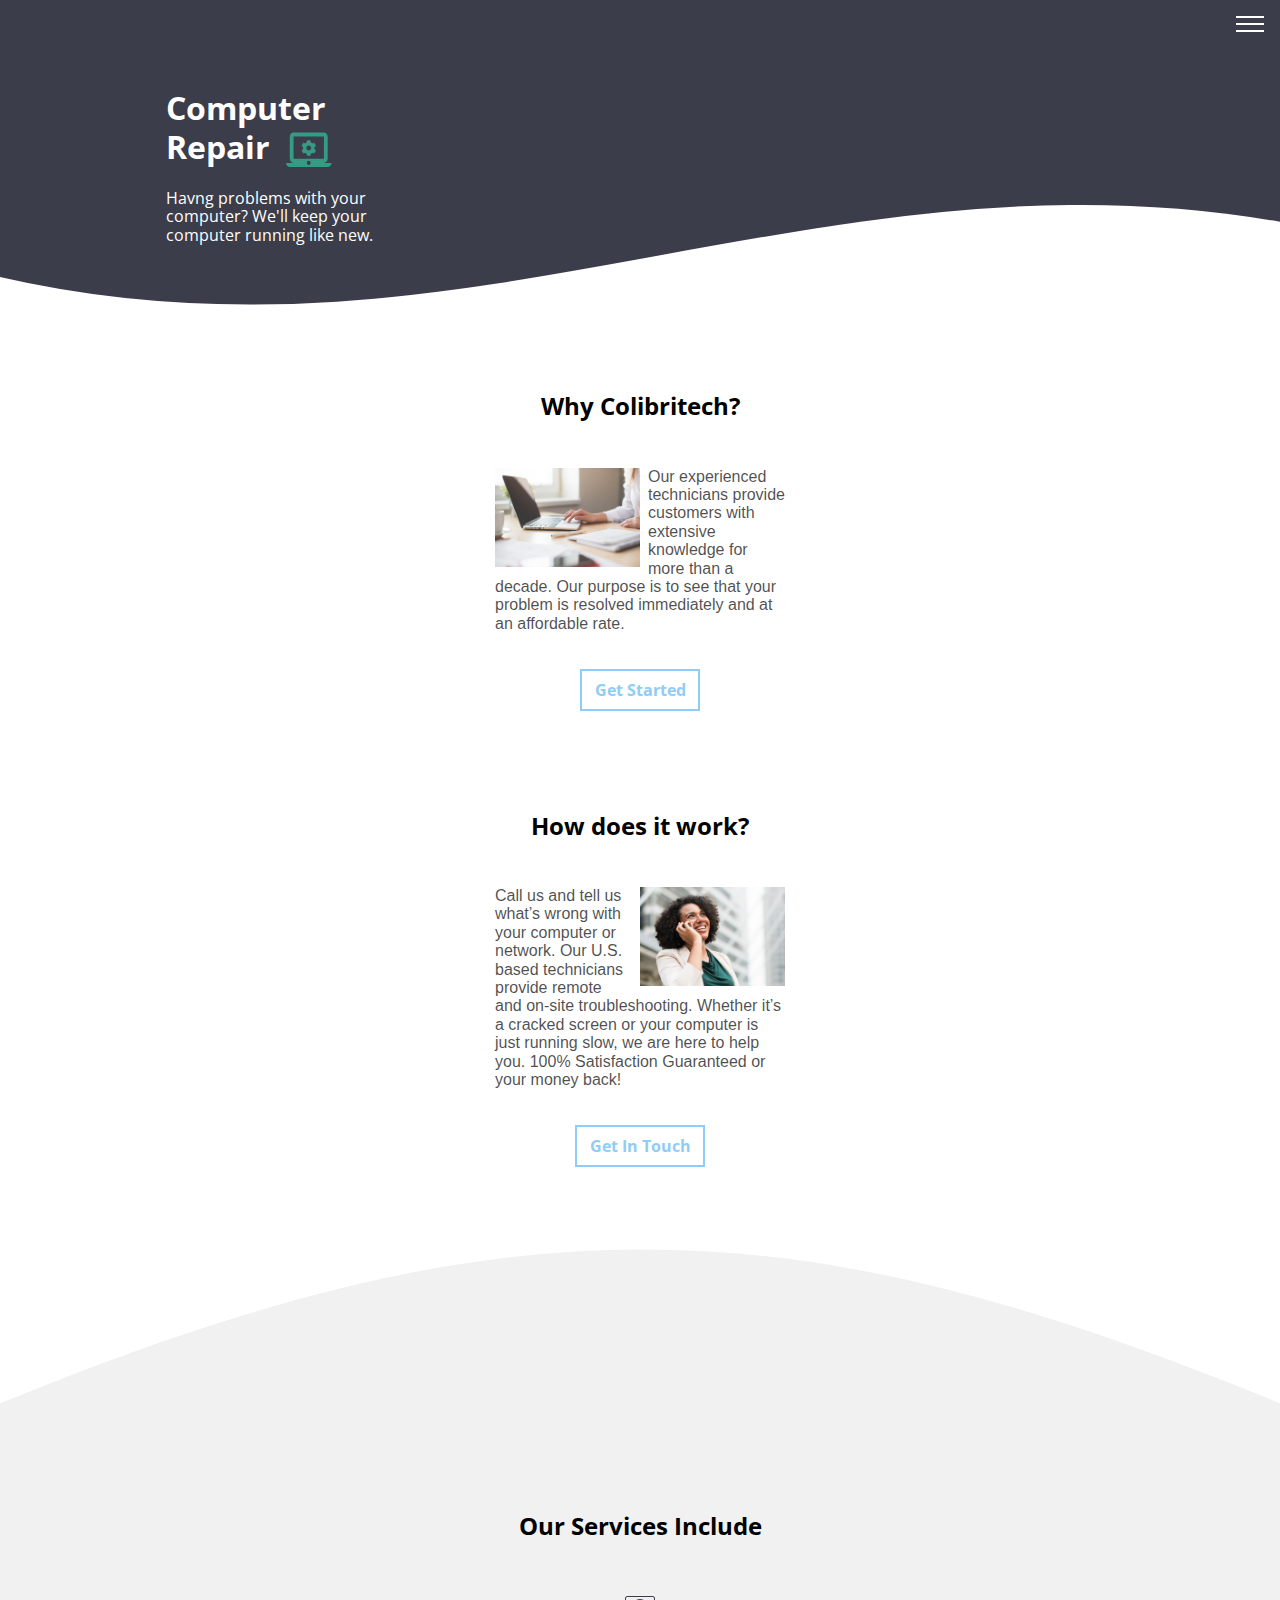
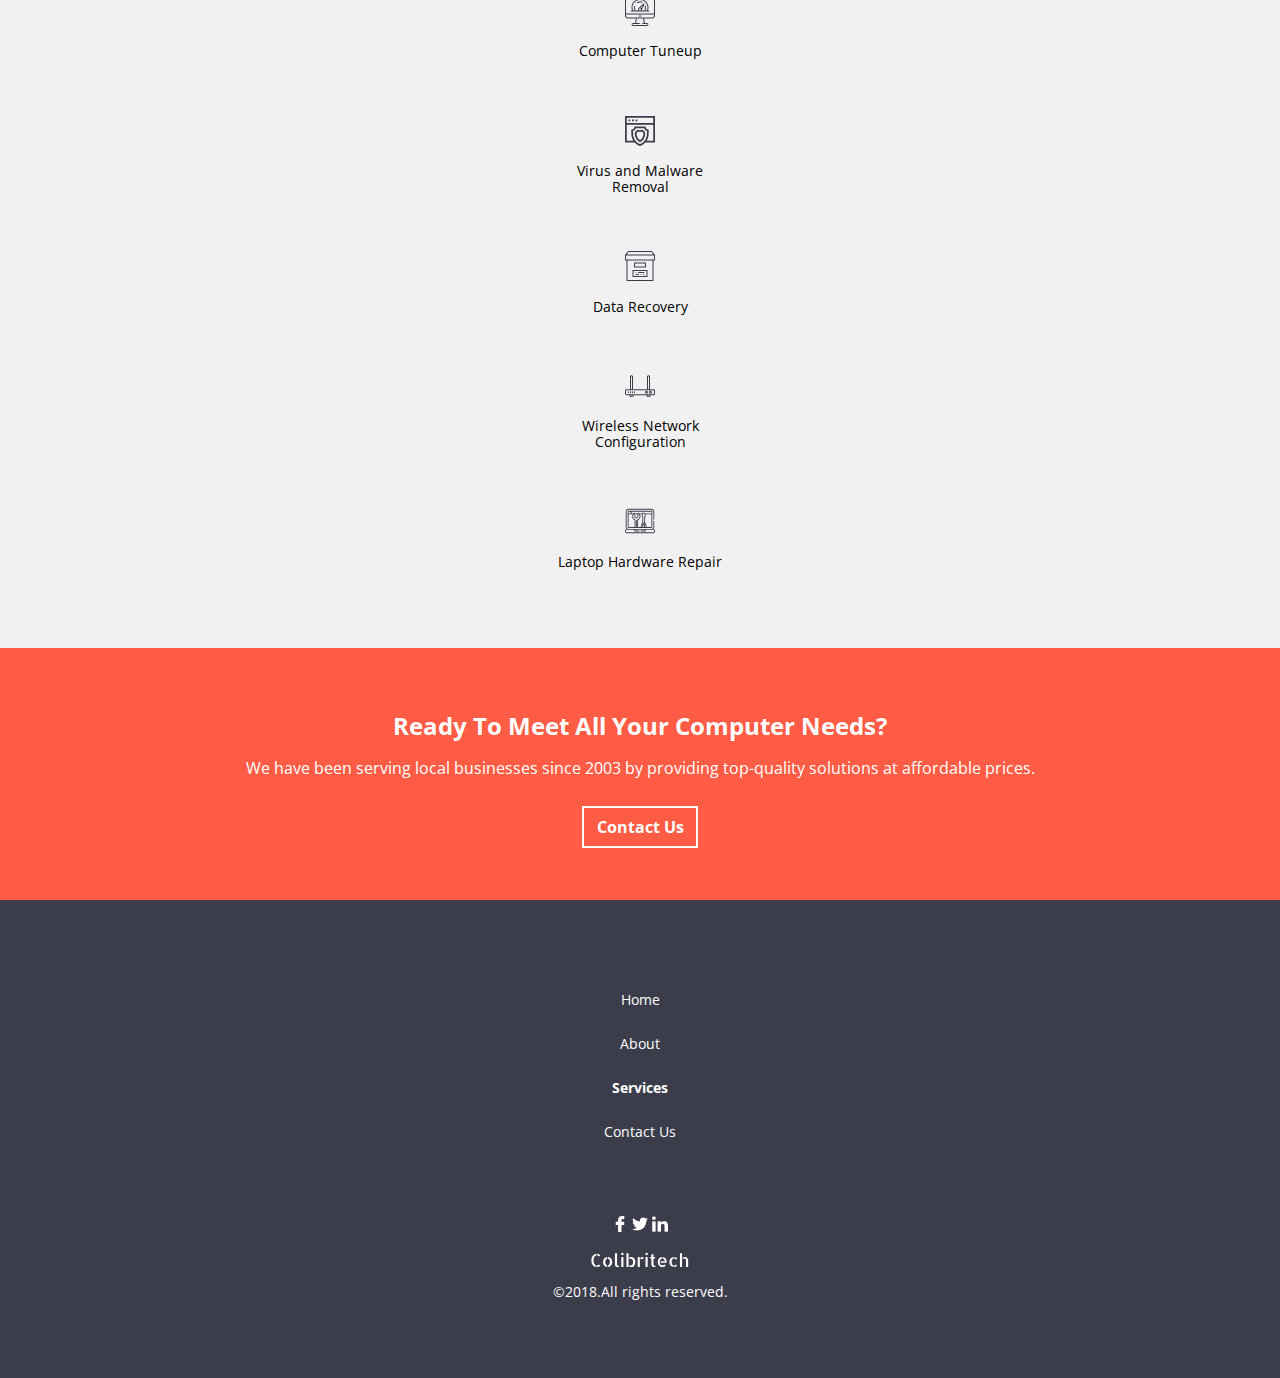
<file: computer-repair.html>
<!DOCTYPE html>
<html>
<head>
	<meta charset="utf-8">
	<meta name="viewport" content="width=device-width, initial-scale=1">
	<title>colibritech</title>
	<link rel="stylesheet" type="text/css" href="myStyle.css">
	<link href="https://fonts.googleapis.com/css?family=Open+Sans:300,500,600" rel="stylesheet">
</head>
<body>
	<div id="menu-btn" onclick="toggleMenu()">
	  <div class="bar1"></div>
	  <div class="bar2"></div>
	  <div class="bar3"></div>
	</div>
	<div id="mobile-menu">
		<ul id="list">
			<li><a href="index.html">Home</a></li>
			<li class=""><a href="#">About</a></li>
			<li class="current"><button onclick="toggle()">+</button><a href="#">Services</a></li>
			<li class="sub-links"><a href="network-support.html">Network Support</a></li>
			<li class="sub-links"><a href="computer-repair.html" class="highlight">Computer Repair</a></li>
			<li class="sub-links"><a href="web-design.html">Web Design</a></li>
			<li class="sub-links"><a href="voice-and-data.html">Voice and Data</a></li>
			<li><a href="contact-us.html">Let's Talk !</a></li>
		</ul>
	</div>
	<section class="service-intro">
		<h1>Computer <br>Repair<img src="assets/computer-repair.svg"></h1>
		<p>Havng problems with your computer? We'll keep your computer running like new.</p>
		<svg id="svg" xmlns="http://www.w3.org/2000/svg" viewBox="-300 0 950 270" >
	   	 <path d="M-314,267 C105,364 400,100 812,279" fill="none" stroke="white" stroke-width="120" stroke-linecap="round"/>
	  </svg>
	</section>
	<section class="padding content">

		<h2>Why Colibritech?</h2>
		<p class="content-text"><img src="assets/why-colibritech.jpeg" class="content-pic left">Our experienced technicians provide customers
			with extensive knowledge for more than a decade. Our purpose is to see
			that your problem is resolved immediately and at an affordable rate.
		</p>
		<div class="center-btn"><a href="#" class="button" id="network-support-btn">Get Started</a></div>
	</section>
	<section class="padding content">
		<h2>How does it work?</h2>
		<p class="content-text"><img src="assets/caller.jpeg" class="content-pic right">
			Call us and tell us what’s wrong with your computer or network.
			Our U.S. based technicians provide remote and on-site troubleshooting. 
			Whether it’s a cracked screen or your computer is just running slow, we are
			here to help you. 100% Satisfaction Guaranteed or your money back! 
		</p>
		<div class="center-btn"><a href="#" class="button" id="network-support-btn">Get In Touch</a></div>
	</section>
	<svg id="semi-circle-svg" width="366" height="69" viewBox="0 0 366 69" fill="none" xmlns="http://www.w3.org/2000/svg">
		<path d="M366 45C225.695 -12.8156 145.638 -14.5704 0 45V69H366V45Z" fill="#E5E5E5" fill-opacity="1"/>
	</svg><section class="padding content grey-bg">
		<h2>Our Services Include</h2>
		<div class="service-type">
			<img src="assets/computer-tuneup.svg">
			<p>Computer Tuneup</p>
		</div>
		<div class="service-type">
			<img src="assets/virus-protection.svg">
			<p>Virus and Malware<br>Removal</p>
		</div>
		<div class="service-type">
			<img src="assets/data-recovery.svg">
			<p>Data Recovery</p>
		</div>
		<div class="service-type">
			<img src="assets/wireless.svg">
			<p>Wireless Network<br>Configuration</p>
		</div>
		<div class="service-type">
			<img src="assets/laptop-repair.svg">
			<p>Laptop Hardware Repair</p>
		</div>
	</section>
	<section class="padding banner">
		<h2>Ready To Meet All Your Computer Needs?</h2>
		<p>We have been serving local businesses since 2003 by providing top-quality solutions at affordable prices.</p>
		<a href="#" class="button">Contact Us</a>
	</section>
	<footer>
		<a href="#">Home</a>
		<a href="#">About</a>
		<a href="#" class="bold">Services</a>
		<a href="#">Contact Us</a>
		<img src="assets/facebook-white.svg">
		<img src="assets/twitter-white.svg">
		<img src="assets/linkedIn-white.svg">
		<img src="assets/colibritech.svg" id="logo-name">
		<p>&copy;2018.All rights reserved.</p>
	</footer>
	<script type="text/javascript" src="myScripts.js"></script>
</body>
</html>
</file>
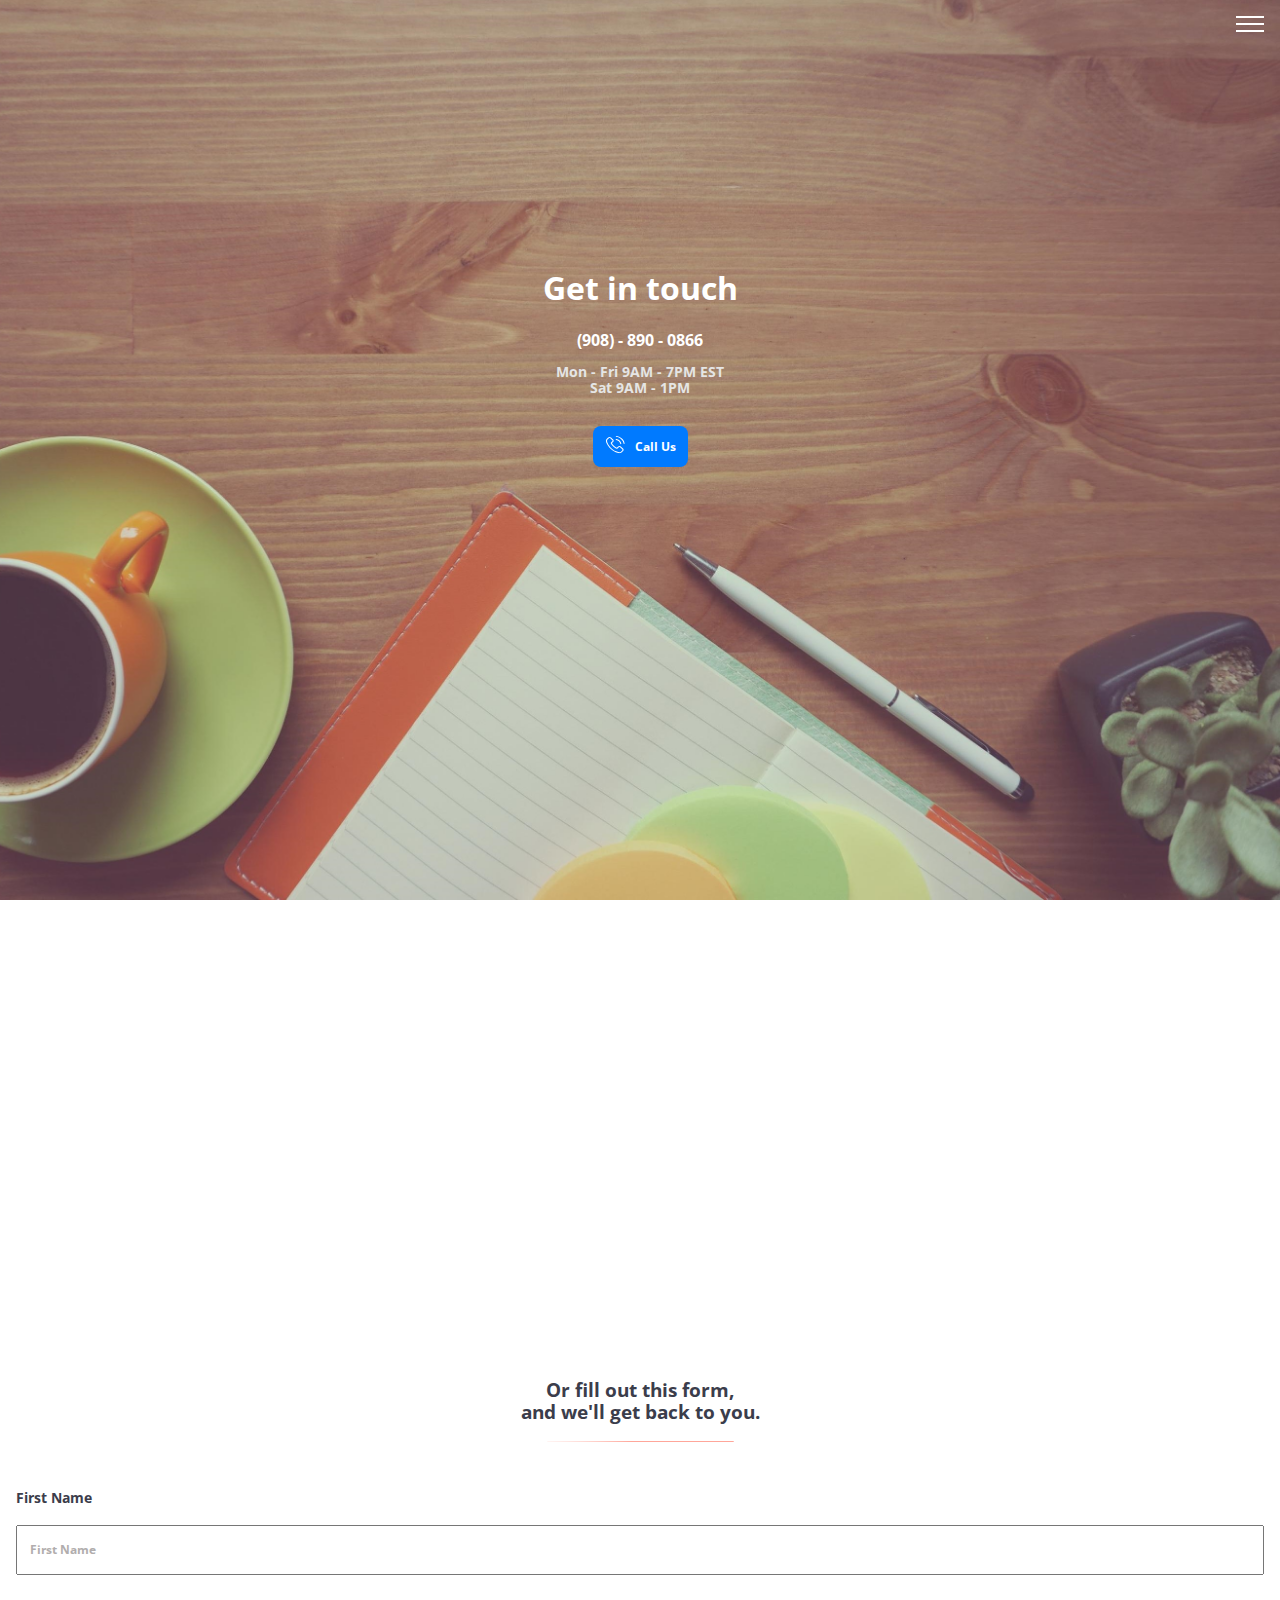
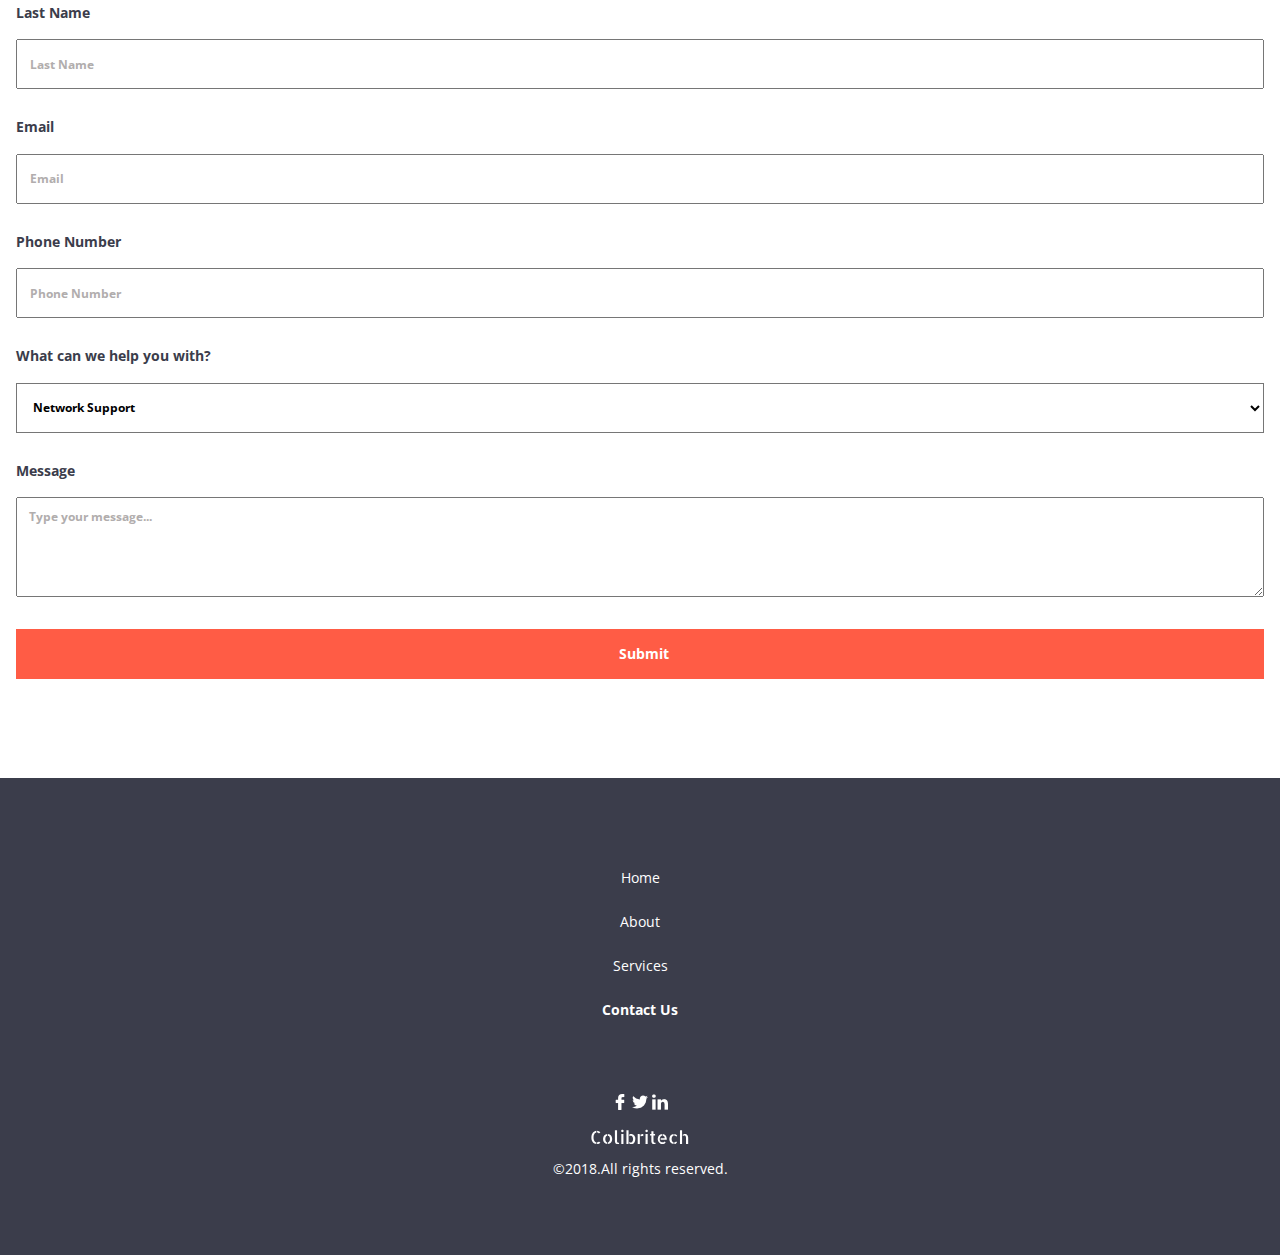
<file: contact-us.html>
<!DOCTYPE html>
<html>
<head>
	<meta charset="utf-8">
	<meta name="viewport" content="width=device-width, initial-scale=1">
	<title>colibritech</title>
	<link rel="stylesheet" type="text/css" href="myStyle.css">
	<link href="https://fonts.googleapis.com/css?family=Open+Sans:300,500,600" rel="stylesheet">
</head>
<body>
	<div id="menu-btn" onclick="toggleMenu()">
	  <div class="bar1"></div>
	  <div class="bar2"></div>
	  <div class="bar3"></div>
	</div>
	<div id="mobile-menu">
		<ul id="list">
			<li><a href="index.html">Home</a></li>
			<li><a href="#">About</a></li>
			<li><button onclick="toggle()">+</button><a href="#">Services</a></li>
			<li class="sub-links"><a href="network-support.html">Network Support</a></li>
			<li class="sub-links"><a href="computer-repair.html">Computer Repair</a></li>
			<li class="sub-links"><a href="web-design.html">Web Design</a></li>
			<li class="sub-links"><a href="voice-and-data.html">Voice and Data</a></li>
			<li class="current"><a href="contact-us.html">Let's Talk !</a></li>
		</ul>
	</div>
	<section id="contact" class="headline-container">
		<content>
			<h1>Get in touch</h1>
			<ul>
				<li id="phone-number">(908) - 890 - 0866</li>
				<li id="hours">Mon - Fri 9AM - 7PM EST<br>Sat 9AM - 1PM</li>
			</ul>
			<a href="tel:9088900866"><img src="assets/call-us-icon.svg">Call Us</a>
		</content>
	</section>
	<section id="contact-info" class="padding">

		<div class="animate">
			<img src="assets/location.svg">
			<p>75 Redwood Rd<br>Springfield, NJ 07081</p>
		</div>

		<div class="animate">
			<img src="assets/phone-number-icon.svg">
			<p>(908) - 890 - 0866</p>
		</div>

		<div class="animate">
			<img src="assets/clock.svg">
			<p>Mon - Fri 9AM - 7PM EST<br>Sat 9AM - 1PM</p>
		</div>
	</section>
	<section id="form" class="padding">
		<h3>Or fill out this form,<br> and we'll get back to you.</h3>
		<img src="assets/gradient-line.svg" id="line">
		<form action="#">

			<p>First Name</p><br>
			<input type="text" name="firstname" placeholder="First Name" required>

			<p>Last Name</p><br>
			<input type="text" name="lastname" placeholder="Last Name" required>

			<p>Email</p><br>
			<input type="email" name="email" placeholder="Email" required>

			<p>Phone Number</p><br>
			<input type="tel" name="phonenumber" placeholder="Phone Number">

			<p>What can we help you with?</p><br>
			<select name="servicelist">
				<option value="networkSupport">Network Support</option>
				<option value="webDesign">Web Design</option>
				<option value="computerRepair">Computer Repair</option>
				<option value="voiceAndData">Voice &amp; Data</option>
			</select>

			<p>Message</p><br>
			<textarea  name="message" placeholder="Type your message..."></textarea>

			<input type="submit">
		</form>
	</section>
	<footer>
		<a href="index.html">Home</a>
		<a href="#">About</a>
		<a href="#">Services</a>
		<a href="contact-us.html" class="bold">Contact Us</a>
		<img src="assets/facebook-white.svg">
		<img src="assets/twitter-white.svg">
		<img src="assets/linkedIn-white.svg">
		<img src="assets/colibritech.svg" id="logo-name">
		<p>&copy;2018.All rights reserved.</p>
	</footer>
	<script type="text/javascript" src="myScripts.js"></script>
</body>
</html>
</file>
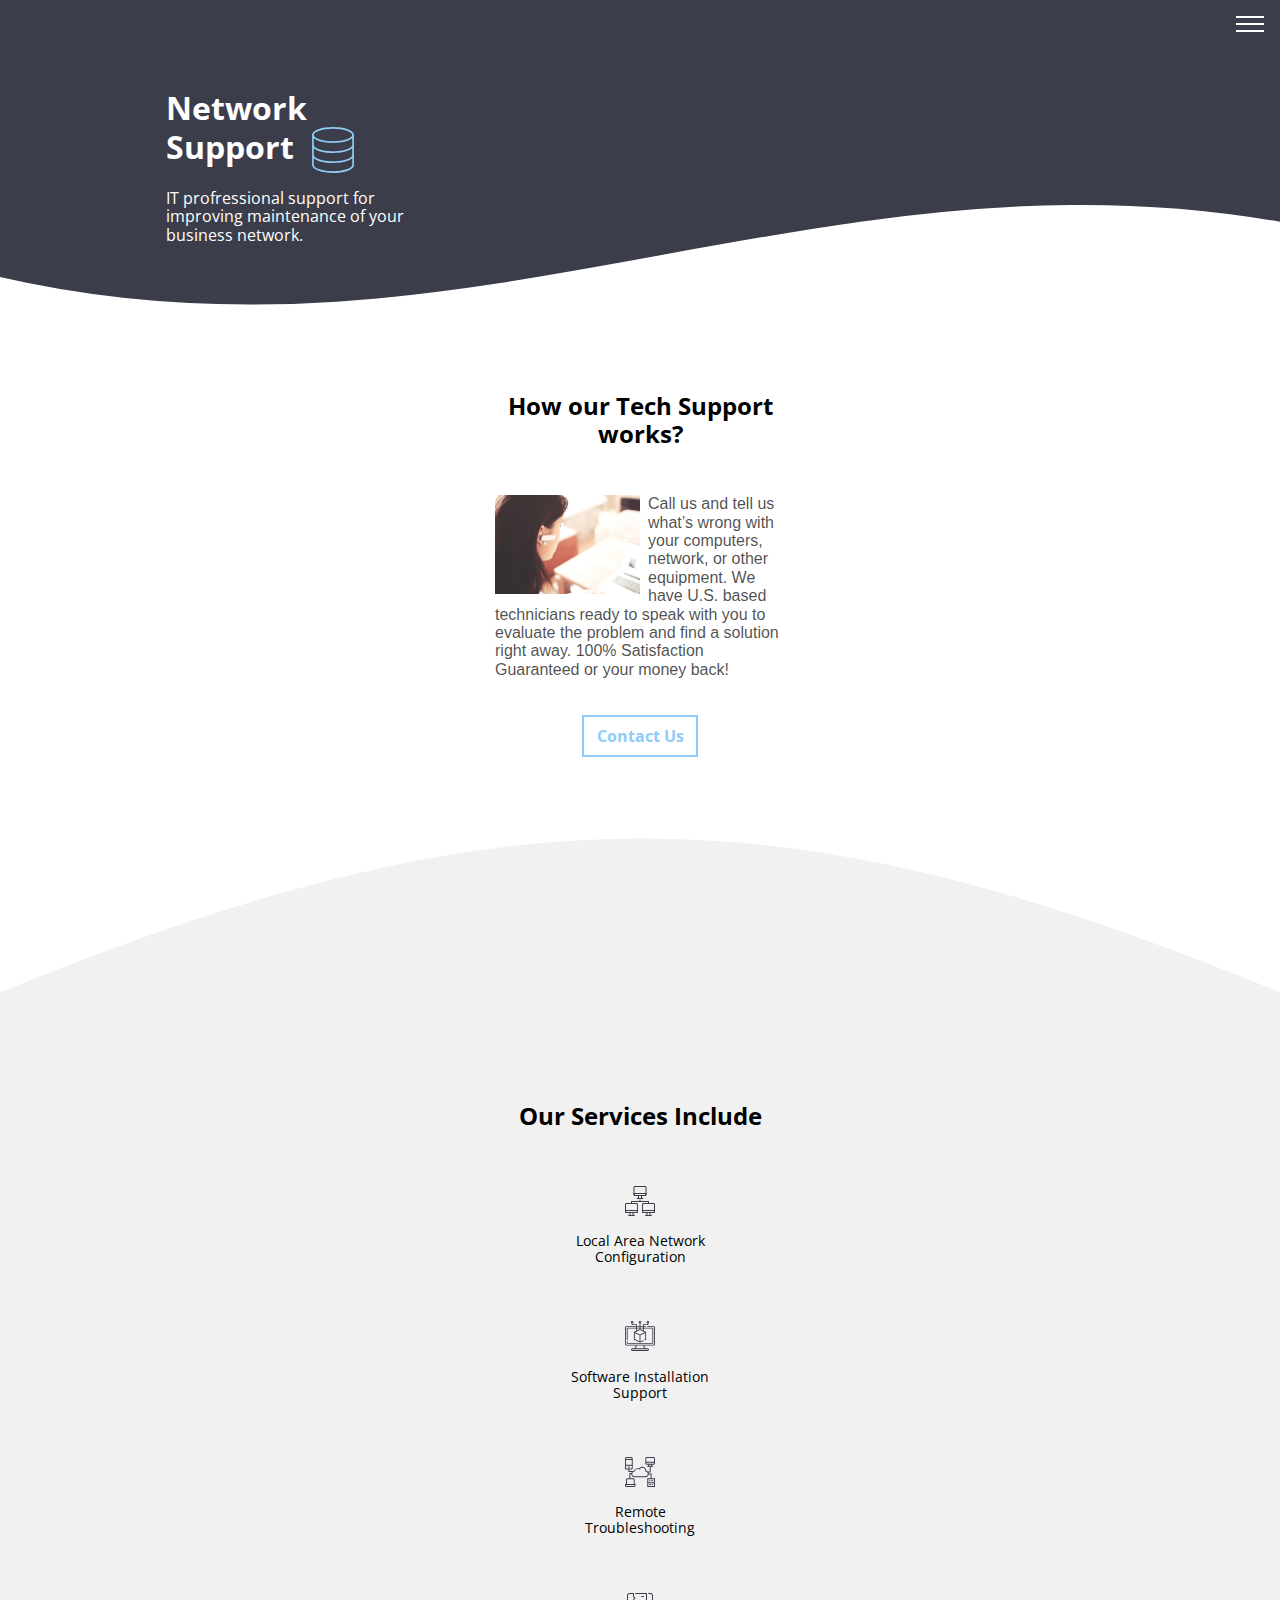
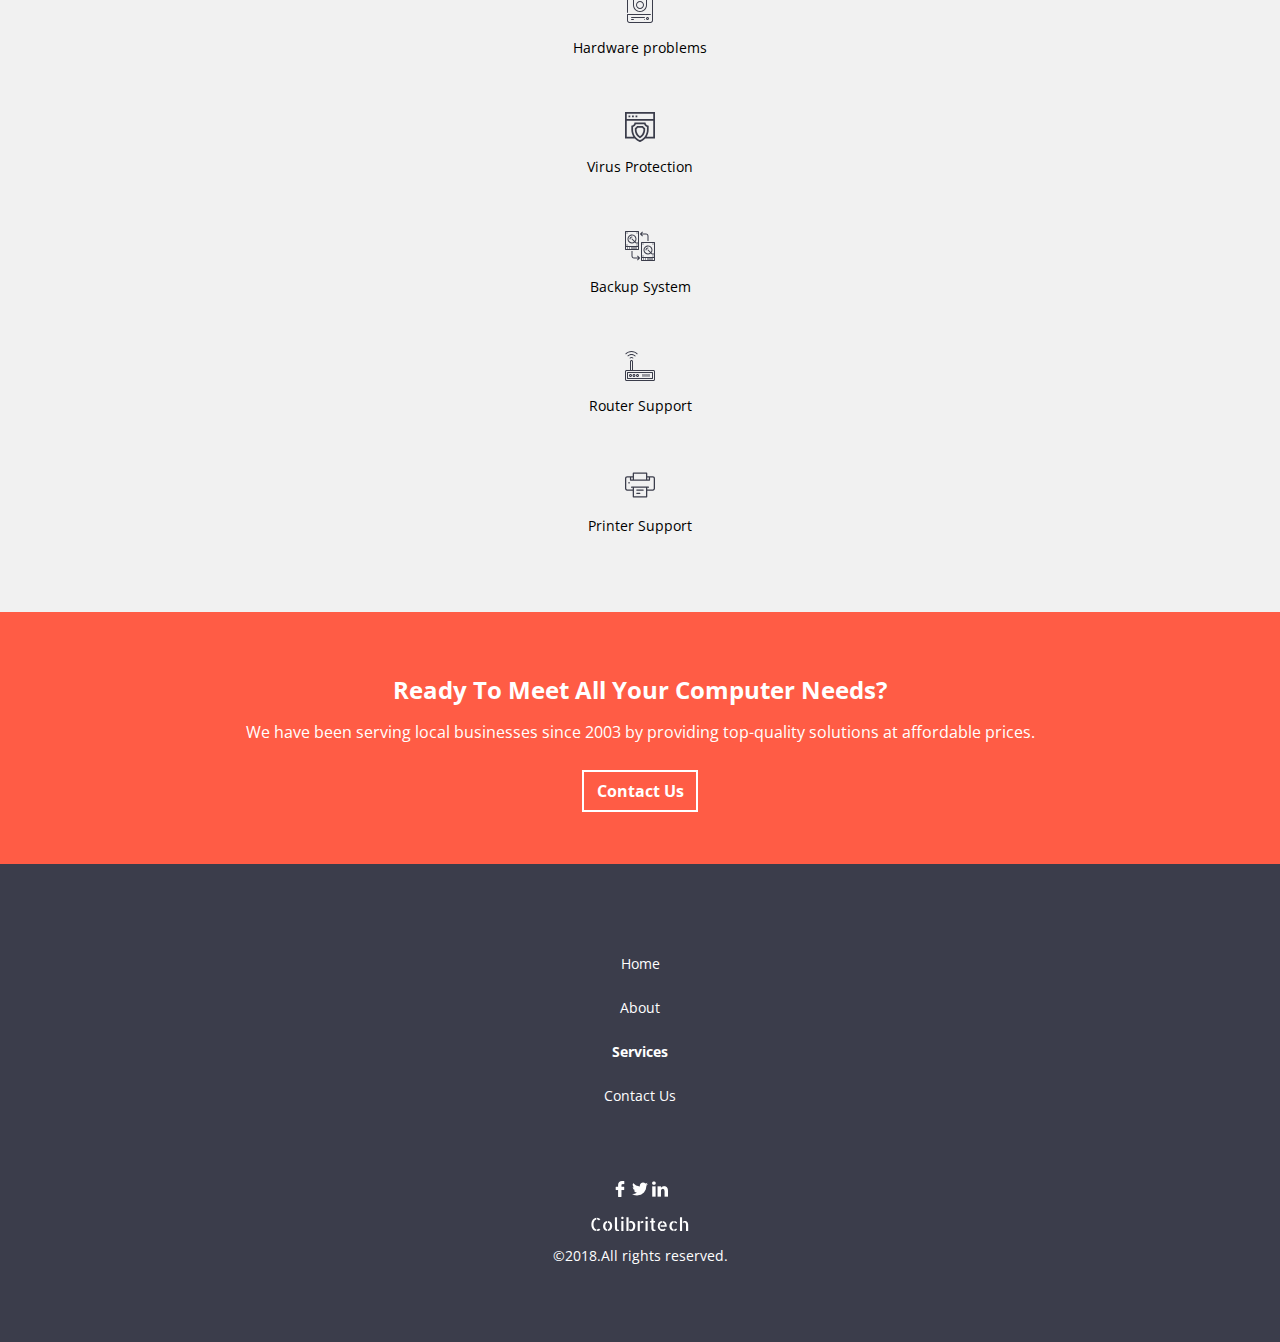
<file: network-support.html>
<!DOCTYPE html>
<html>
<head>
	<meta charset="utf-8">
	<meta name="viewport" content="width=device-width, initial-scale=1">
	<title>colibritech</title>
	<link rel="stylesheet" type="text/css" href="myStyle.css">
	<link href="https://fonts.googleapis.com/css?family=Open+Sans:300,500,600" rel="stylesheet">
</head>
<body>
	<div id="menu-btn" onclick="toggleMenu()">
	  <div class="bar1"></div>
	  <div class="bar2"></div>
	  <div class="bar3"></div>
	</div>
	<div id="mobile-menu">
		<ul id="list">
			<li><a href="index.html">Home</a></li>
			<li class=""><a href="#">About</a></li>
			<li class="current"><button onclick="toggle()">+</button><a href="#">Services</a></li>
			<li class="sub-links"><a href="network-support.html" class="highlight">Network Support</a></li>
			<li class="sub-links"><a href="computer-repair.html">Computer Repair</a></li>
			<li class="sub-links"><a href="web-design.html">Web Design</a></li>
			<li class="sub-links"><a href="voice-and-data.html">Voice and Data</a></li>
			<li><a href="contact-us.html">Let's Talk !</a></li>
		</ul>
	</div>
	<section class="service-intro">
		<h1>Network <br>Support<img src="assets/database.svg"></h1>
		<p>IT profressional support for improving maintenance of your business network.</p>
		<svg id="svg" xmlns="http://www.w3.org/2000/svg" viewBox="-300 0 950 270" >
	   	 <path d="M-314,267 C105,364 400,100 812,279" fill="none" stroke="white" stroke-width="120" stroke-linecap="round"/>
	  </svg>
	</section>
	<section class="padding content">
		<h2>How our Tech Support<br>works?</h2>
		<p class="content-text"><img src="assets/technical-support-pic.png" class="content-pic left">Call us and tell us what’s wrong with your computers, network, or other
			equipment. We have U.S. based technicians ready to speak with you to evaluate the problem and find a solution right away. 100% Satisfaction Guaranteed or your money back!
		</p>
		<div class="center-btn"><a href="#" class="button" id="network-support-btn">Contact Us</a></div>
	</section>
	<svg id="semi-circle-svg" width="366" height="69" viewBox="0 0 366 69" fill="none" xmlns="http://www.w3.org/2000/svg">
		<path d="M366 45C225.695 -12.8156 145.638 -14.5704 0 45V69H366V45Z" fill="#E5E5E5" fill-opacity="1"/>
	</svg><section class="padding content grey-bg">
		<h2>Our Services Include</h2>
		<div class="service-type">
			<img src="assets/lanConfiguration.svg">
			<p>Local Area Network<br>Configuration</p>
		</div>
		<div class="service-type">
			<img src="assets/software-installation-support.svg">
			<p>Software Installation<br>Support</p>
		</div>
		<div class="service-type">
			<img src="assets/remote-troubleshooting.svg">
			<p>Remote <br>Troubleshooting</p>
		</div>
		<div class="service-type">
			<img src="assets/hardware-problems.svg">
			<p>Hardware problems</p>
		</div>
		<div class="service-type">
			<img src="assets/virus-protection.svg">
			<p>Virus Protection</p>
		</div>
		<div class="service-type">
			<img src="assets/backup-system.svg">
			<p>Backup System</p>
		</div>
		<div class="service-type">
			<img src="assets/router-support.svg">
			<p>Router Support</p>
		</div>
		<div class="service-type">
			<img src="assets/printer-support.svg">
			<p>Printer Support</p>
		</div>

	</section>
	<section class="padding banner">
		<h2>Ready To Meet All Your Computer Needs?</h2>
		<p>We have been serving local businesses since 2003 by providing top-quality solutions at affordable prices.</p>
		<a href="#" class="button">Contact Us</a>
	</section>
	<footer>
		<a href="#">Home</a>
		<a href="#">About</a>
		<a href="#" class="bold">Services</a>
		<a href="#">Contact Us</a>
		<img src="assets/facebook-white.svg">
		<img src="assets/twitter-white.svg">
		<img src="assets/linkedIn-white.svg">
		<img src="assets/colibritech.svg" id="logo-name">
		<p>&copy;2018.All rights reserved.</p>
	</footer>
	<script type="text/javascript" src="myScripts.js"></script>
</body>
</html>
</file>
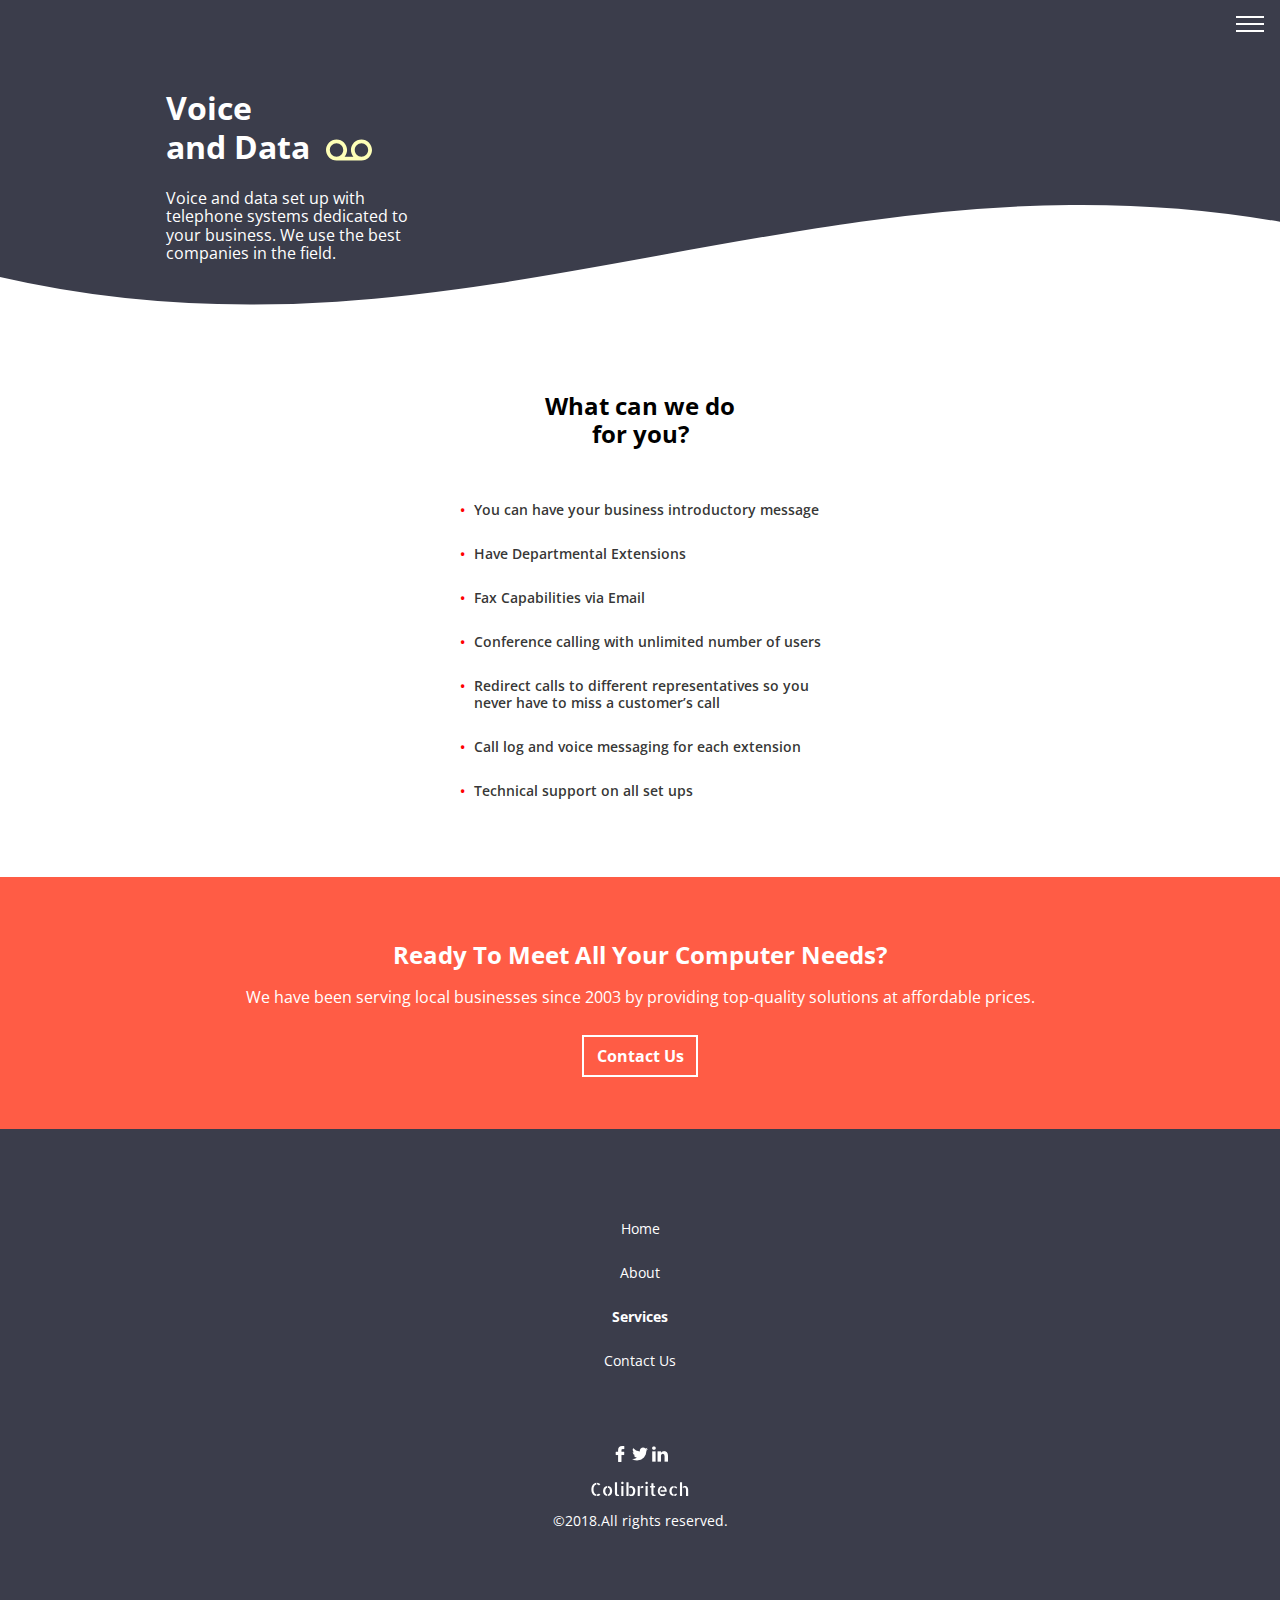
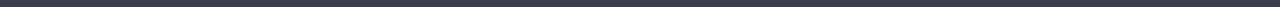
<file: voice-and-data.html>
<!DOCTYPE html>
<html>
<head>
	<meta charset="utf-8">
	<meta name="viewport" content="width=device-width, initial-scale=1">
	<title>colibritech</title>
	<link rel="stylesheet" type="text/css" href="myStyle.css">
	<link href="https://fonts.googleapis.com/css?family=Open+Sans:300,500,600" rel="stylesheet">
</head>
<body>
	<div id="menu-btn" onclick="toggleMenu()">
	  <div class="bar1"></div>
	  <div class="bar2"></div>
	  <div class="bar3"></div>
	</div>
	<div id="mobile-menu">
		<ul id="list">
			<li><a href="index.html">Home</a></li>
			<li class=""><a href="#">About</a></li>
			<li class="current"><button onclick="toggle()">+</button><a href="#">Services</a></li>
			<li class="sub-links"><a href="network-support.html">Network Support</a></li>
			<li class="sub-links"><a href="computer-repair.html">Computer Repair</a></li>
			<li class="sub-links"><a href="web-design.html">Web Design</a></li>
			<li class="sub-links"><a href="#" class="highlight">Voice and Data</a></li>
			<li><a href="contact-us.html">Let's Talk !</a></li>
		</ul>
	</div>
	<section class="service-intro">
		<h1>Voice <br>and Data<img src="assets/voicemail.svg"></h1>
		<p>Voice and data set up with telephone systems dedicated to your business. We use the best companies in the field.</p>
		<svg id="svg" xmlns="http://www.w3.org/2000/svg" viewBox="-300 0 950 270" >
	   	 <path d="M-314,267 C105,364 400,100 812,279" fill="none" stroke="white" stroke-width="120" stroke-linecap="round"/>
	  </svg>
	</section>
	<section class="padding content">
		<h2>What can we do<br>for you?</h2>
		<ul>
			<li>You can have your business introductory message</li>
			<li>Have Departmental Extensions</li>
			<li>Fax Capabilities via Email</li>
			<li>Conference calling with unlimited number of users</li>
			<li>Redirect calls to different representatives so you never have to miss a customer’s call</li>
			<li>Call log and voice messaging for each extension</li>
			<li>Technical support on all set ups</li>
		</ul>
	</section>
	<section class="padding banner">
		<h2>Ready To Meet All Your Computer Needs?</h2>
		<p>We have been serving local businesses since 2003 by providing top-quality solutions at affordable prices.</p>
		<a href="#" class="button">Contact Us</a>
	</section>
	<footer>
		<a href="#">Home</a>
		<a href="#">About</a>
		<a href="#" class="bold">Services</a>
		<a href="#">Contact Us</a>
		<img src="assets/facebook-white.svg">
		<img src="assets/twitter-white.svg">
		<img src="assets/linkedIn-white.svg">
		<img src="assets/colibritech.svg" id="logo-name">
		<p>&copy;2018.All rights reserved.</p>
	</footer>
	<script type="text/javascript" src="myScripts.js"></script>
</body>
</html>
</file>
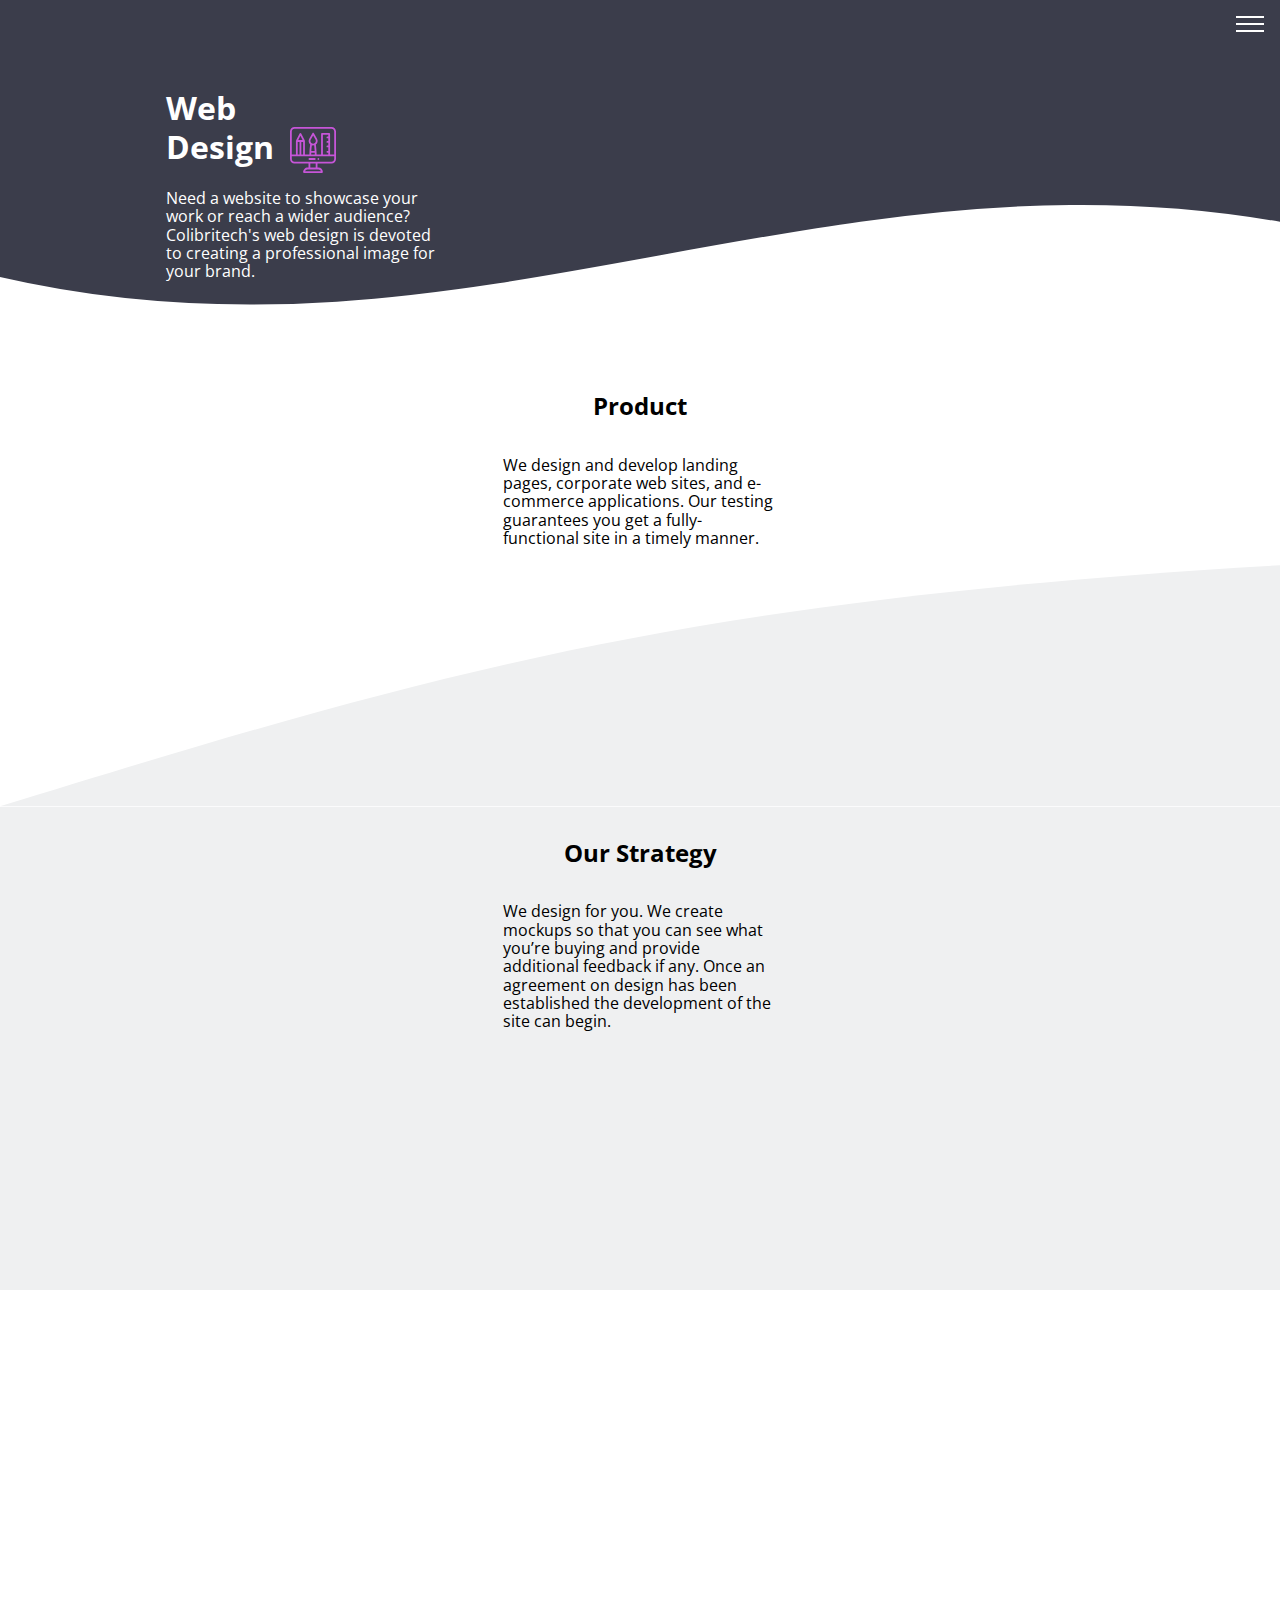
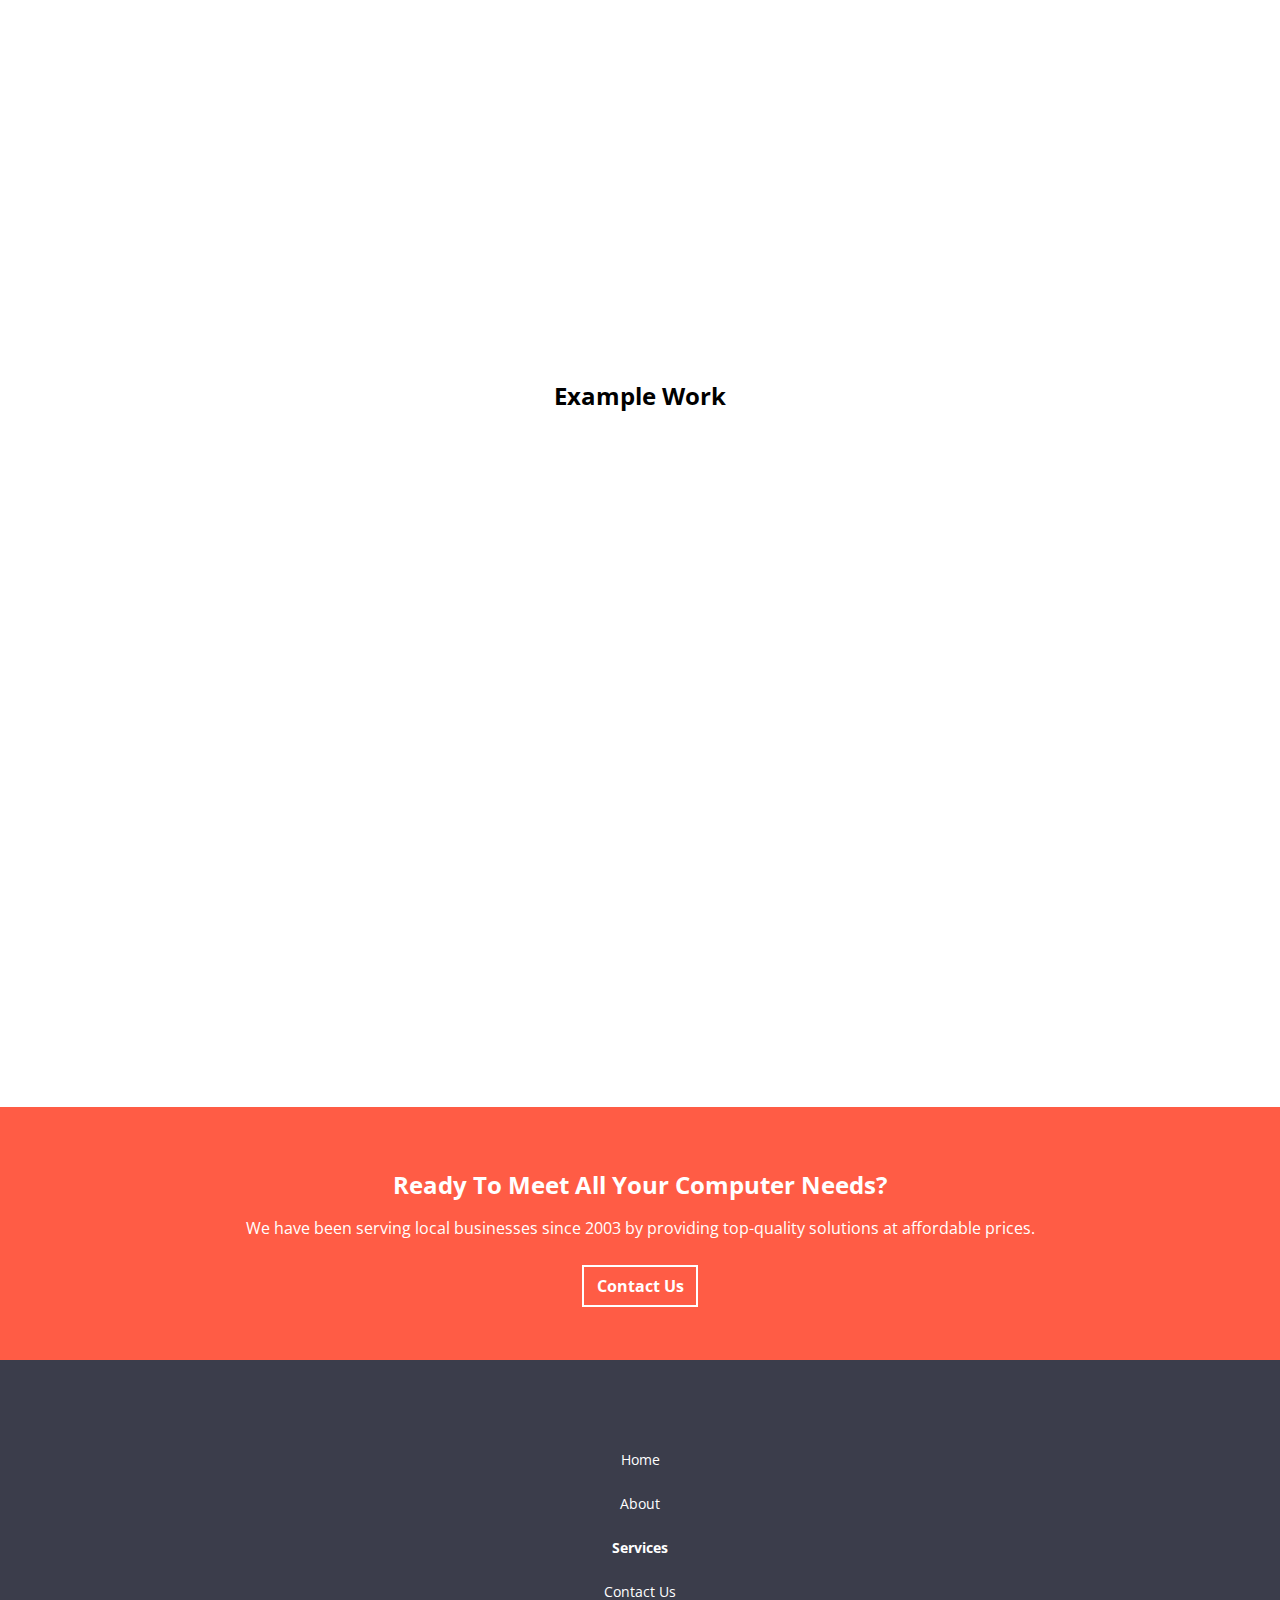
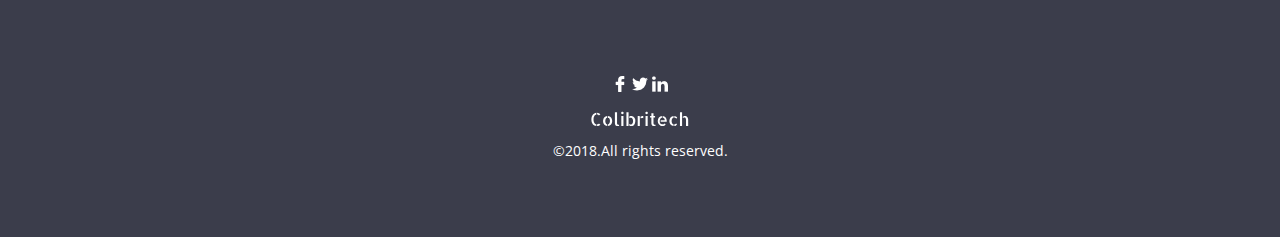
<file: web-design.html>
<!DOCTYPE html>
<html>
<head>
	<meta charset="utf-8">
	<meta name="viewport" content="width=device-width, initial-scale=1">
	<title>colibritech</title>
	<link rel="stylesheet" type="text/css" href="myStyle.css">
	<link href="https://fonts.googleapis.com/css?family=Open+Sans:300,500,600" rel="stylesheet">
</head>
<body>
	<div id="menu-btn" onclick="toggleMenu()">
	  <div class="bar1"></div>
	  <div class="bar2"></div>
	  <div class="bar3"></div>
	</div>
	<div id="mobile-menu">
		<ul id="list">
			<li><a href="index.html">Home</a></li>
			<li class=""><a href="#">About</a></li>
			<li class="current"><button onclick="toggle()">+</button><a href="#">Services</a></li>
			<li class="sub-links"><a href="network-support.html">Network Support</a></li>
			<li class="sub-links"><a href="computer-repair.html">Computer Repair</a></li>
			<li class="sub-links"><a href="web-design.html" class="highlight">Web Design</a></li>
			<li class="sub-links"><a href="#">Voice and Data</a></li>
			<li><a href="contact-us.html">Let's Talk !</a></li>
		</ul>
	</div>
	<section class="service-intro">
		<h1>Web <br>Design<img src="assets/web-design.svg"></h1>
		<p>Need a website to showcase your work or reach a wider audience? Colibritech's web design is devoted to creating a professional image for your brand.</p>
		<svg id="svg" xmlns="http://www.w3.org/2000/svg" viewBox="-300 0 950 270" >
	   	 <path d="M-314,267 C105,364 400,100 812,279" fill="none" stroke="white" stroke-width="120" stroke-linecap="round"/>
	  </svg>
	</section>
	<section class="padding content">
		<div class="product-info">
			<h2>Product</h2>
			<p>We design and develop landing pages,
			corporate web sites, and e-commerce applications.
			Our testing guarantees you get a fully-functional
			site in a timely manner.</p>
		</div>
		<div class="two-moving-pics">
			<img src="assets/product-browser.svg" class="back parallax-img animate">
			<img src="assets/product-mobile.svg" class="front parallax-img animate" style="left: 0">
		</div>
		<svg id="svg" width="375" height="71" viewBox="0 0 375 71" fill="none" xmlns="http://www.w3.org/2000/svg">
			<path d="M0 71C127.688 31.69 200.24 10.1791 381 0V71H0Z" fill="#EFF0F1"/>
		</svg>
	</section>
	<section class="padding content" style="background-color: #EFF0F1">
		<div class="product-info">
			<h2>Our Strategy</h2>
			<p>We design for you. We create mockups so that
			you can see what you’re buying and provide
			additional feedback if any. Once an agreement on 
			design has been established the development of the site can begin. </p>
		</div>
		<div class="two-moving-pics">
			<img src="assets/product-back2.svg" class="back parallax-img animate" style="left:0">
			<img src="assets/product-front2.svg" class="front parallax-img animate" style="right: 0">
		</div>
		<svg id="svg" width="375" height="71" viewBox="0 0 375 71" fill="none" xmlns="http://www.w3.org/2000/svg">
			<path d="M0 71C127.688 31.69 200.24 10.1791 381 0V71H0Z" fill="#EFF0F1"/>
		</svg>
	</section>
	<section class="padding content">
		<div id="one" class="product-info animate">
			<h2>Our features</h2>
			<p class="border">
			We care about our clients and we strive to reach the best results within a short period of time. We test and then test again to make sure your site is open to the public and functioning correctly. We also design the mobile version for your web site for free! 
			</p>
		</div>
		<div id="two" class="product-info animate">
			<h2>Pricing</h2>
			<p class="border">
			The mimimum price for the web site development is 499 USD, which includes
			the web design of one page, responsive front end, and hosting. The price
			may vary depending on the functionality that you would like to have. 
			</p>
		</div>
	</section>
	<section id="portfolio" class="padding content">
		<h2>Example Work</h2>
		<div id="gallery-container">
			<a target="_blank" rel="noopener noreferrer" href="http://jscpagrowth.com/"><img src="assets/portfolio1.png" id="one" class="animate"></a>
			<a target="_blank" rel="noopener noreferrer" href="https://tfb34.github.io/template2/"><img src="assets/portfolio2.png" id="two" class="animate"></a>
			<a target="_blank" rel="noopener noreferrer" href="https://tfb34.github.io/portfolio-template/"><img src="assets/portfolio3.png" id="three" class="animate"></a>
		</div>	
	</section>
	<section class="padding banner">
		<h2>Ready To Meet All Your Computer Needs?</h2>
		<p>We have been serving local businesses since 2003 by providing top-quality solutions at affordable prices.</p>
		<a href="#" class="button">Contact Us</a>
	</section>
	<footer>
		<a href="#">Home</a>
		<a href="#">About</a>
		<a href="#" class="bold">Services</a>
		<a href="#">Contact Us</a>
		<img src="assets/facebook-white.svg">
		<img src="assets/twitter-white.svg">
		<img src="assets/linkedIn-white.svg">
		<img src="assets/colibritech.svg" id="logo-name">
		<p>&copy;2018.All rights reserved.</p>
	</footer>
	<script type="text/javascript" src="myScripts.js"></script>
</body>
</html>
</file>
<file: myStyle.css>
/*! normalize.css v8.0.1 | MIT License | github.com/necolas/normalize.css */

/* Document
   ========================================================================== */

/**
 * 1. Correct the line height in all browsers.
 * 2. Prevent adjustments of font size after orientation changes in iOS.
 */

html {
  line-height: 1.15; /* 1 */
  -webkit-text-size-adjust: 100%; /* 2 */
}

/* Sections
   ========================================================================== */

/**
 * Remove the margin in all browsers.
 */

body {
  margin: 0;
}

/**
 * Render the `main` element consistently in IE.
 */

main {
  display: block;
}

/**
 * Correct the font size and margin on `h1` elements within `section` and
 * `article` contexts in Chrome, Firefox, and Safari.
 */

h1 {
  font-size: 2em;
  margin: 0.67em 0;
}

/* Grouping content
   ========================================================================== */

/**
 * 1. Add the correct box sizing in Firefox.
 * 2. Show the overflow in Edge and IE.
 */

hr {
  box-sizing: content-box; /* 1 */
  height: 0; /* 1 */
  overflow: visible; /* 2 */
}

/**
 * 1. Correct the inheritance and scaling of font size in all browsers.
 * 2. Correct the odd `em` font sizing in all browsers.
 */

pre {
  font-family: monospace, monospace; /* 1 */
  font-size: 1em; /* 2 */
}

/* Text-level semantics
   ========================================================================== */

/**
 * Remove the gray background on active links in IE 10.
 */

a {
  background-color: transparent;
}

/**
 * 1. Remove the bottom border in Chrome 57-
 * 2. Add the correct text decoration in Chrome, Edge, IE, Opera, and Safari.
 */

abbr[title] {
  border-bottom: none; /* 1 */
  text-decoration: underline; /* 2 */
  text-decoration: underline dotted; /* 2 */
}

/**
 * Add the correct font weight in Chrome, Edge, and Safari.
 */

b,
strong {
  font-weight: bolder;
}

/**
 * 1. Correct the inheritance and scaling of font size in all browsers.
 * 2. Correct the odd `em` font sizing in all browsers.
 */

code,
kbd,
samp {
  font-family: monospace, monospace; /* 1 */
  font-size: 1em; /* 2 */
}

/**
 * Add the correct font size in all browsers.
 */

small {
  font-size: 80%;
}

/**
 * Prevent `sub` and `sup` elements from affecting the line height in
 * all browsers.
 */

sub,
sup {
  font-size: 75%;
  line-height: 0;
  position: relative;
  vertical-align: baseline;
}

sub {
  bottom: -0.25em;
}

sup {
  top: -0.5em;
}

/* Embedded content
   ========================================================================== */

/**
 * Remove the border on images inside links in IE 10.
 */

img {
  border-style: none;
}

/* Forms
   ========================================================================== */

/**
 * 1. Change the font styles in all browsers.
 * 2. Remove the margin in Firefox and Safari.
 */

button,
input,
optgroup,
select,
textarea {
  font-family: inherit; /* 1 */
  font-size: 100%; /* 1 */
  line-height: 1.15; /* 1 */
  margin: 0; /* 2 */
}

/**
 * Show the overflow in IE.
 * 1. Show the overflow in Edge.
 */

button,
input { /* 1 */
  overflow: visible;
}

/**
 * Remove the inheritance of text transform in Edge, Firefox, and IE.
 * 1. Remove the inheritance of text transform in Firefox.
 */

button,
select { /* 1 */
  text-transform: none;
}

/**
 * Correct the inability to style clickable types in iOS and Safari.
 */

button,
[type="button"],
[type="reset"],
[type="submit"] {
  -webkit-appearance: button;
}

/**
 * Remove the inner border and padding in Firefox.
 */

button::-moz-focus-inner,
[type="button"]::-moz-focus-inner,
[type="reset"]::-moz-focus-inner,
[type="submit"]::-moz-focus-inner {
  border-style: none;
  padding: 0;
}

/**
 * Restore the focus styles unset by the previous rule.
 */

button:-moz-focusring,
[type="button"]:-moz-focusring,
[type="reset"]:-moz-focusring,
[type="submit"]:-moz-focusring {
  outline: 1px dotted ButtonText;
}

/**
 * Correct the padding in Firefox.
 */

fieldset {
  padding: 0.35em 0.75em 0.625em;
}

/**
 * 1. Correct the text wrapping in Edge and IE.
 * 2. Correct the color inheritance from `fieldset` elements in IE.
 * 3. Remove the padding so developers are not caught out when they zero out
 *    `fieldset` elements in all browsers.
 */

legend {
  box-sizing: border-box; /* 1 */
  color: inherit; /* 2 */
  display: table; /* 1 */
  max-width: 100%; /* 1 */
  padding: 0; /* 3 */
  white-space: normal; /* 1 */
}

/**
 * Add the correct vertical alignment in Chrome, Firefox, and Opera.
 */

progress {
  vertical-align: baseline;
}

/**
 * Remove the default vertical scrollbar in IE 10+.
 */

textarea {
  overflow: auto;
}

/**
 * 1. Add the correct box sizing in IE 10.
 * 2. Remove the padding in IE 10.
 */

[type="checkbox"],
[type="radio"] {
  box-sizing: border-box; /* 1 */
  padding: 0; /* 2 */
}

/**
 * Correct the cursor style of increment and decrement buttons in Chrome.
 */

[type="number"]::-webkit-inner-spin-button,
[type="number"]::-webkit-outer-spin-button {
  height: auto;
}

/**
 * 1. Correct the odd appearance in Chrome and Safari.
 * 2. Correct the outline style in Safari.
 */

[type="search"] {
  -webkit-appearance: textfield; /* 1 */
  outline-offset: -2px; /* 2 */
}

/**
 * Remove the inner padding in Chrome and Safari on macOS.
 */

[type="search"]::-webkit-search-decoration {
  -webkit-appearance: none;
}

/**
 * 1. Correct the inability to style clickable types in iOS and Safari.
 * 2. Change font properties to `inherit` in Safari.
 */

::-webkit-file-upload-button {
  -webkit-appearance: button; /* 1 */
  font: inherit; /* 2 */
}

/* Interactive
   ========================================================================== */

/*
 * Add the correct display in Edge, IE 10+, and Firefox.
 */

details {
  display: block;
}

/*
 * Add the correct display in all browsers.
 */

summary {
  display: list-item;
}

/* Misc
   ========================================================================== */

/**
 * Add the correct display in IE 10+.
 */

template {
  display: none;
}

/**
 * Add the correct display in IE 10.
 */

[hidden] {
  display: none;
}
body{
  font-family: 'Open Sans', sans-serif;
}
:root{
  --main-color: rgb(255,92,69);
  --dark-color: rgb(59,61,75);
  --btn-color: #007AFF;
  --network-support-color: #91CCF6;
  --grey: #f1f1f1;
}
#welcome{
  position: relative;
  width:100%;
  height:100vh;
  overflow: hidden;
  background-color: var(--main-color);
}
#welcome h1{
  line-height: 45px;
  width:120px;
  color:white;
  margin:0;
  padding-bottom:1em;
  padding-top:45%;
  animation-name: moveUp;
  animation-duration: 0.8s;
  animation-fill-mode:both;
  animation-delay: 0.7s;
}
#welcome h1, #welcome a{
  margin-left:20px;
}
#welcome a{
  display: block;
  width:90px;
  color:white;
  background-color: var(--dark-color);
  border-radius:5px;
  padding:0.8em 1em;
  font-size:16px;
  text-decoration: none;
  font-weight: bold;
  z-index: 10;
  animation-name: moveDown;
  animation-duration: 0.8s;
  animation-fill-mode:both;
  animation-delay: 0.8s;

}
#welcome #img-wrapper{
    line-height: 0;
    /* vertical-align: text-bottom; */
    /* font-size: 0; */
    /*height: 310px;*/
    height: 50%;
    width: 100%;
    box-sizing: border-box;
    /* overflow-y: hidden; */
    overflow: hidden;
    position: absolute;
    bottom: 0;
    text-align: right;
   /* animation-name: moveLeft;
    animation-duration: 0.8s;
    animation-fill-mode:both;
    animation-delay: 0.7s;*/
}
#welcome img{
/*  position: absolute;
  bottom: 0;
  right:0;*/
/*  width:100%;*/
  height: 105%;
}
/* Mobile menu */

#menu-btn{
  width:28px;
  cursor:pointer;
  position: fixed;
  top:0;
  right:0;
  z-index:1000;
  margin:1em;
}
#menu-btn div{
  height:2px;
  width:100%;
  margin-bottom:5px;
  background-color: white;
  transition: 0.4s;
}
.change .bar1{
  -webkit-transform: translateY(6px) rotate(45deg);
  transform: translateY(6px) rotate(45deg);
}
.change .bar2{
    opacity: 0;
}
.change .bar3{
  -webkit-transform: translateY(-8px) rotate(-45deg);
  transform: translateY(-8px) rotate(-45deg);
}
.padding{
  padding:4em 1em;
}
#skills{
  text-align: center;
}
#skills h2{
  margin-top: 0;
  margin-bottom: 2px;
}
#line{
  width: 187px;
}
#skills > p{
  color: #82838D;
  font-weight: bold;
  margin-bottom: 3em;
  margin-top: 2.5em;
}
.service-box{
  color: white;
    width: 245px;
    background-color: #3B3D4B;
    /* height: 255px; */
    padding: 2em 2em;
    box-sizing: border-box;
    text-align: left;
  margin:0 auto;
  margin-top:1em;
}
.service-box p{
  font-size: 14px;
  color:#E5E5E5;
  font-weight: bold;
}
#overview{
  background-color: var(--main-color);
  color:white;
  text-align: center;
}
#overview h2{
  margin-top:0;
  margin-bottom:2em;
}
#overview p{
  margin-bottom:2.5em;
}
#overview img{
  width:111px;
  height:102px;
}
#overview a{
  text-decoration: none;
  font-size: 14px;
  padding:0.5em 1em;
  border:3px solid var(--dark-color);
  color:var(--dark-color);
  font-weight: bold;
}
#find-us{
  text-align: center;
}
#find-us h2{
  color:var(--main-color);
  margin-top:0;
  margin-bottom:2.5em;
}
#find-us p{
  font-weight: bold;
  color:var(--dark-color);
}
#find-us a{
  text-decoration: none;
  font-weight: bold;
  color:var(--dark-color);
}
.contact-info#one{
  margin-bottom: 5em;
}
footer{
  background-color: var(--dark-color);
  padding:4em 1em;
  text-align: center;
}
footer a{
  display: block;
  margin:2em 0;
  text-decoration: none;
  color:white;
  font-size: 14px;
  text-align: center;
}
.bold{
  font-weight: bold;
}
footer img{
  height:16px;
  width:16px;
  margin-top:3em;
}
footer #logo-name{
  display: block;
  width:100%;
  margin:1em 0;
}
footer p{
  color:white;
  font-size: 14px;
}
#mobile-menu{
  position: fixed;
  width:100%;
  height: 100vh;
  top:0;
  transition: 0.4s;
  background-color: var(--dark-color);
  z-index:100;
  opacity: 0;
  display: none;
}
.show{
  opacity:1 !important;
  display: block !important;
}
ul li{
  list-style-type: none;
  padding:1em;
}
#mobile-menu ul{
  margin-top: 6em;
}
#mobile-menu .current{
  background-color: var(--main-color);
}
#mobile-menu ul > li:last-child > a{
  border-bottom: 2px solid var(--main-color);
  padding-bottom:5px;
}
#mobile-menu li a{
  color:white;
  text-decoration: none;
  font-weight: bold;
}
#mobile-menu ul > li{
  opacity: 0;
  transition:0.4s;
  transform: translateY(20px);
}
.fadeUp{
  opacity:1 !important;
  transform: translateY(0px) !important;
}
.animate{
  transition: 1s;
  opacity:0;
}
.doSomething{
  opacity: 1 !important;
}

@keyframes moveUp{
  0%{
    opacity:0;
    transform: translateY(20px);
  }
  100%{
    opacity: 1;
    transform:  translateY(0px);
  }
}
@keyframes moveDown{
  0%{
    opacity:0;
    transform: translateY(-20px);
  }
  100%{
    opacity: 1;
    transform:  translateY(0px);
  }
}
@keyframes moveLeft{
  0%{
    opacity:0;
    transform: translateX(20px);
  }
  100%{
    opacity: 1;
    transform:  translateY(0px);
  }
}
/*@keyframes fadeUp{
  0%{
    opacity:0;
    transform: translateY(20px);
  }
  100%{
    opacity: 1;
    transform:  translateY(0px);
  }
}
.animate{
  animation-duration: 1.5s;
  animation-fill-mode:both;
}
.fadeUp{
  animation-name: fadeUp;
}*/

/*CONTACT-PAGE */

.headline-container{
  height:100vh;
  width:100%;
  position: relative;
  text-align: center;
}
.headline-container#contact{
  background: url("assets/contact-bg.jpg");
  background-size: cover;
  background-position: center;
}
.headline-container content{
  padding-top: 30vh;
  display: block;
}
.headline-container h1{
  margin:0;
  color:white;
  /*margin-bottom: 15vh;*/
}
.headline-container ul{
  padding:0;
  color:white;
  margin-bottom: 2em;
}
.headline-container ul li{
  padding:0.5em;
}
.headline-container a{
  text-decoration: none;
  color:white;
  background-color: var(--btn-color);
  font-weight: bold;
  padding:1em 1em;
  border-radius: 8px;
  font-size:12px;
}
.headline-container img{
  margin-right: 10px;
  vertical-align: bottom;
}
.headline-container #phone-number{
  font-weight:bold;
}
.headline-container #hours{
  font-size: 14px;
  color:#E5E5E5;
  font-weight: bold;
}
#contact-info{
  text-align: center;
}
#contact-info div{
  margin-bottom:3em;
}
#contact-info div:last-of-type{
  margin-bottom: 0;
}
#contact-info p{
    font-weight: 800;
    color: var(--dark-color);
    font-size:14px;
}
#contact-info img{
  height:30px;
}
#form{
  padding-top:0;
}
#form h3{
  text-align: center;
  color:var(--dark-color);
}
#form #line{
  margin:0 auto;
  display: block;
}
form{
  margin-top:3em;
}
form p{
  font-size:14px;
  font-weight: bold;
  margin-bottom:0;
  color: var(--dark-color);
}
form input, select{
  width:100%;
  height:50px;
  margin:0 auto;
  display: block;
  margin-bottom:2.5em;
  padding-left:1em;
  box-sizing: border-box;
}
form select{
  background-color:white;
}
form input::placeholder, select::placeholder,textarea::placeholder{
  color:#B1ADAD;
}
form input, select, textarea{
  font-size:12px;
  font-weight: bold;
}
textarea{
  width:100%;
  height:100px;
  padding:1em;
  box-sizing: border-box;
}

input[type="submit"]{
  background-color:var(--main-color);
  color:white;
  font-weight: bold;
  border:0px;
  margin-top:2em;
  font-size:14px;
}
/* SERVICE PAGES*/
.service-intro{
  width:100%;
  height: 360px;
  background-color: var(--dark-color);
  color:white;
  /*overflow-x: hidden;
  overflow-y: hidden;*/
  position: relative;
  display: block;
}

.service-intro h1, .service-intro p{
  padding-left:13vw;
}
.service-intro h1 > img{
  height:46px;
  width:46px;
  vertical-align: middle;
  padding-left:0.5em;
}
.service-intro h1{
  text-align: left;
  margin:0;
 /* padding-top:18vh;*/
 padding-top:90px;
}
.service-intro p{
  text-align: left;
  font-size: 16px;
  font-weight: 400;
  width:270px;
}
#svg{
  position: absolute;
  bottom: 0;
  width: 100%;
  height: auto;
  left:0;
}
.content.padding{
  padding-top: 2em;
  position: relative;
}
.content h2{
  margin-top:0;
  text-align: center;
}
.content ul{
    font-weight: 600;
    font-size: 14px;
    color: rgba(0,0,0,0.8);
    margin:0 auto;
    display: block;
    max-width:400px;
    padding-top:1.5em;
}
.content ul li::before{
  content: "•";
  color: red;
  display: inline-block; width: 1em;
  margin-left: -1em;
}
.button{
  padding:0.5em 0.8em;
  text-align: center;
  border:2px solid white;
  color:white;
  text-decoration: none;
  font-weight: bold;
}
.banner{
  background-color: var(--main-color);
  color:white;
  text-align: center;
}
.banner p{
  margin-bottom: 2.5em;
}
.banner h2{
  margin-top:0;
}
#mobile-menu button{
    float: right;
    border: 0;
    background-color: white;
    color: black;
    font-weight: bold;
    padding:2px 8px 2px 8px;
    vertical-align: middle;
}
.sub-links{
  padding-left: 3em;
  display: none;
  font-size:14px;
}
.highlight{
  color:var(--main-color) !important;
}
.content-pic{
  width:145px;
  height:99px;
}
.left{
  float: left;
  margin: 0 0.5em 0.5em 0;
}
.right{
  float: right;
  margin: 0 0 0.5em 0.5em;
}
.content-text{
    font-family: sans-serif;
    color: rgba(0,0,0,0.7);
    width:290px;
    margin:0 auto;
    margin-top: 3em;
}
#network-support-btn{
  border: 2px solid var(--network-support-color);
  color: var(--network-support-color);
  margin:0 auto;
}
.center-btn{
  text-align: center;
    margin-top: 3em;
    margin-bottom: 1em;
}
.service-type{
  text-align: center;
}
.service-type:not(:last-of-type){
  margin-bottom: 3.5em;
}
.service-type:first-of-type{
  margin-top: 3.5em;
}
.service-type p{
  font-size:14px;
}
#semi-circle-svg{
  width:100vw;
  height:100%;
  transform: translateY(10px)
}
#semi-circle-svg path{
  fill: var(--grey);
}
.grey-bg{
  background-color: var(--grey);
}
.product-info h2{
  text-align: center;
  margin-bottom:1.5em;
}
.product-info p{
  /*max-width: 274px; desktop*/
  width:274px;
  margin:0 auto;
}
.two-moving-pics{
  /*max-height:300px;  desktop*/ 
  width:226px;
  height:163px;
  position: relative;
  margin:0 auto;
  margin-top:2em;
}
.back{
  position: absolute;
  z-index:1;
  height:80%;
  top:0;
  right:0;
  transform: translateY(60px);
  transition:0.4s;
}
.front{
  position: absolute;
  z-index: 2;
  height: 72%;
  top:20%;
  /*left:0;*/
  transform: translateY(50px);
  transition: 1s;
}
.moveUp{
/*  transition-delay:1s*/;
  opacity: 1 !important;
  transform: translateY(0px) !important; 
}
.border{
  padding:1em;
  border:1px solid #B1ADAD;
  box-sizing: border-box;
  border-radius: 4px;
}
.product-info#one p{
  box-shadow: 5px 10px 20px rgba(177, 173, 173,0.5);
}
.product-info#two p{
  box-shadow: 5px 10px 50px rgba(177, 173, 173,0.5)
}
.product-info#two{
  margin-top:3.5em;
}
#gallery-container{
  margin-top:4em;
}
#gallery-container img{
  width:190px;
  height: 190px;
  margin:0 auto;
  display: block;
}
</file>
